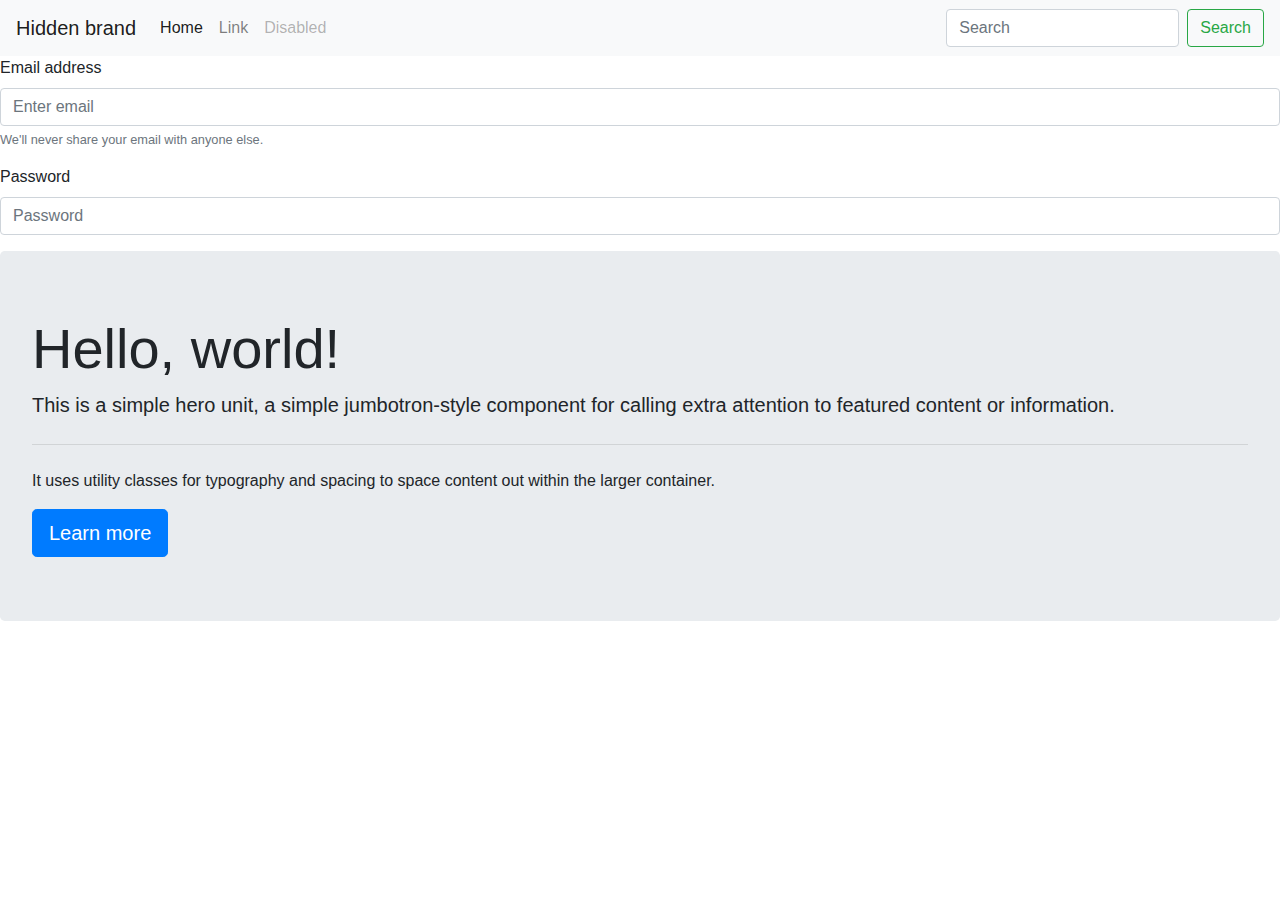
<file: html_folder/bootstrap.html>
<!DOCTYPE html>
<html lang="en">
<head>
    <meta charset="UTF-8">
    <meta name="viewport" content="width=device-width, initial-scale=1.0">
    <meta http-equiv="X-UA-Compatible" content="ie=edge">
    <title>bootstrap website</title>
    <link rel="stylesheet" href="https://stackpath.bootstrapcdn.com/bootstrap/4.3.1/css/bootstrap.min.css"
        integrity="sha384-ggOyR0iXCbMQv3Xipma34MD+dH/1fQ784/j6cY/iJTQUOhcWr7x9JvoRxT2MZw1T" crossorigin="anonymous">
        <script src="https://code.jquery.com/jquery-3.3.1.slim.min.js"
            integrity="sha384-q8i/X+965DzO0rT7abK41JStQIAqVgRVzpbzo5smXKp4YfRvH+8abtTE1Pi6jizo" crossorigin="anonymous">
        </script>
        <script src="https://cdnjs.cloudflare.com/ajax/libs/popper.js/1.14.7/umd/popper.min.js"
            integrity="sha384-UO2eT0CpHqdSJQ6hJty5KVphtPhzWj9WO1clHTMGa3JDZwrnQq4sF86dIHNDz0W1" crossorigin="anonymous">
        </script>
        <script src="https://stackpath.bootstrapcdn.com/bootstrap/4.3.1/js/bootstrap.min.js"
            integrity="sha384-JjSmVgyd0p3pXB1rRibZUAYoIIy6OrQ6VrjIEaFf/nJGzIxFDsf4x0xIM+B07jRM" crossorigin="anonymous">
        </script>
</head>
<body>
    <!-- nav -->
    <nav class="navbar navbar-expand-lg navbar-light bg-light">
        <button class="navbar-toggler" type="button" data-toggle="collapse" data-target="#navbarTogglerDemo01"
            aria-controls="navbarTogglerDemo01" aria-expanded="false" aria-label="Toggle navigation">
            <span class="navbar-toggler-icon"></span>
        </button>
        <div class="collapse navbar-collapse" id="navbarTogglerDemo01">
            <a class="navbar-brand" href="#">Hidden brand</a>
            <ul class="navbar-nav mr-auto mt-2 mt-lg-0">
                <li class="nav-item active">
                    <a class="nav-link" href="#">Home <span class="sr-only">(current)</span></a>
                </li>
                <li class="nav-item">
                    <a class="nav-link" href="#">Link</a>
                </li>
                <li class="nav-item">
                    <a class="nav-link disabled" href="#" tabindex="-1" aria-disabled="true">Disabled</a>
                </li>
            </ul>
            <form class="form-inline my-2 my-lg-0">
                <input class="form-control mr-sm-2" type="search" placeholder="Search" aria-label="Search">
                <button class="btn btn-outline-success my-2 my-sm-0" type="submit">Search</button>
            </form>
        </div>
    </nav>
    <!-- form -->
    <div class="form-group">
        <label for="exampleInputEmail1">Email address</label>
        <input type="email" class="form-control" id="exampleInputEmail1" aria-describedby="emailHelp"
            placeholder="Enter email">
        <small id="emailHelp" class="form-text text-muted">We'll never share your email with anyone else.</small>
    </div>
    <div class="form-group">
        <label for="exampleInputPassword1">Password</label>
        <input type="password" class="form-control" id="exampleInputPassword1" placeholder="Password">
    </div>
    <!-- jumbotron -->
    <div class="jumbotron">
        <h1 class="display-4">Hello, world!</h1>
        <p class="lead">This is a simple hero unit, a simple jumbotron-style component for calling extra attention to
            featured content or information.</p>
        <hr class="my-4">
        <p>It uses utility classes for typography and spacing to space content out within the larger container.</p>
        <a class="btn btn-primary btn-lg" href="#" role="button">Learn more</a>
    </div>
</body>
</html>
</file>
